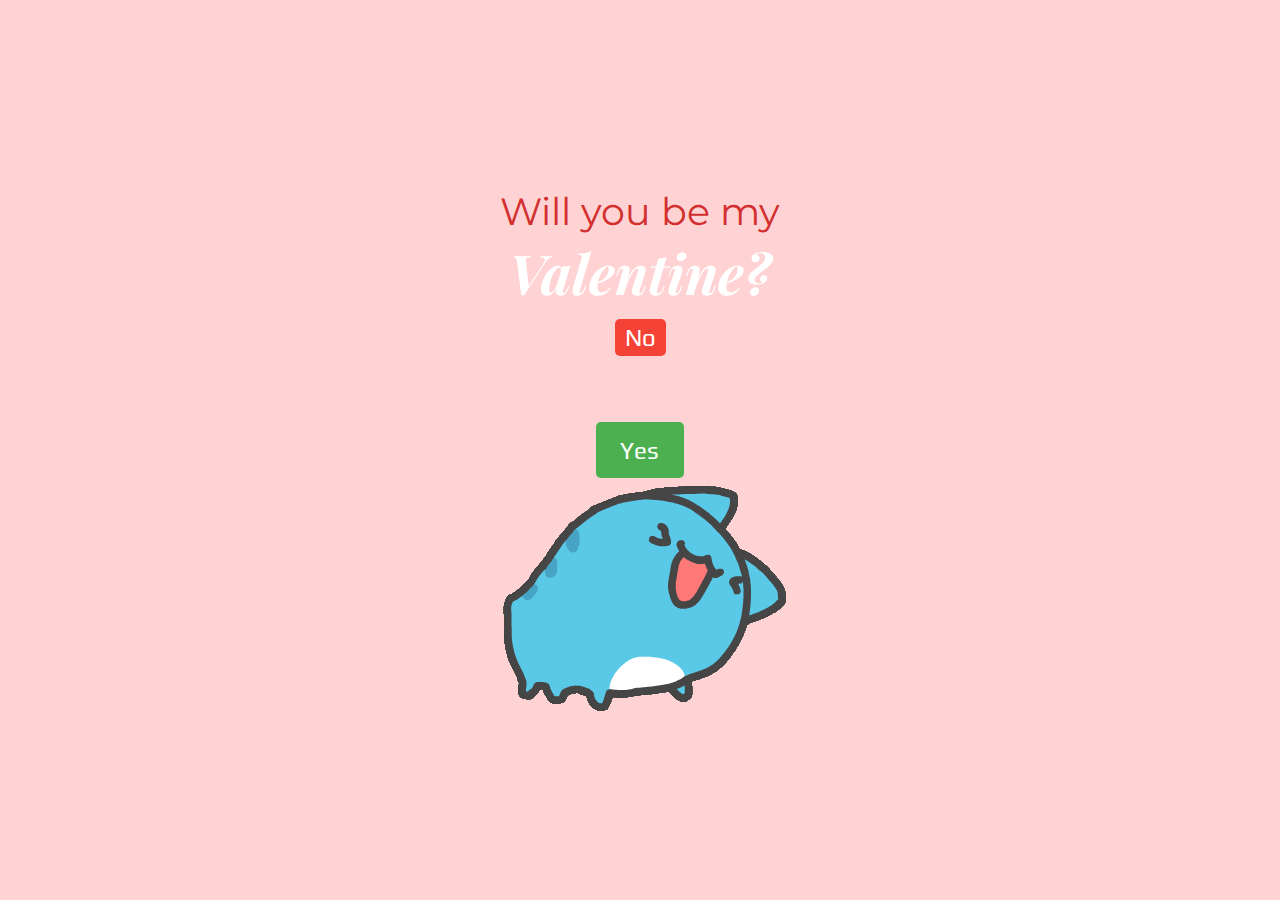
<file: src/index.html>
<!DOCTYPE html>
<html lang="en">
	<head>
		<meta charset="UTF-8" />
		<meta name="viewport" content="width=device-width, initial-scale=1.0" />
		<title>Valentinochka</title>
		<link rel="stylesheet" href="./style.css" />
		<link rel="preconnect" href="https://fonts.googleapis.com" />
		<link rel="preconnect" href="https://fonts.gstatic.com" crossorigin />
		<link
			href="https://fonts.googleapis.com/css2?family=Noto+Sans:ital,wght@0,100..900;1,100..900&family=Play:wght@400;700&family=VT323&display=swap"
			rel="stylesheet"
		/>
	</head>
	<body>
        <div class="container">
            <h1 class="titleone">Will you be my </h1>
            <h2 class="titleTwo">Valentine?</h2>
                <button class="yes-button" onclick="handleYesClick()">Yes</button>
                <button class="no-button" onclick="handleNoClick()">No</button>

            
                <img class="gifka" src="./asset/yesGiffCat.gif" alt="Cute GIF">
           
        </div>
    <script src="./index.js"></script>
</html>
</file>
<file: src/style.css>
@import url('https://fonts.googleapis.com/css2?family=Playfair+Display:ital,wght@1,400..900&display=swap');
@import url('https://fonts.googleapis.com/css2?family=Montserrat:ital,wght@0,100..900;1,100..900&family=Playfair+Display:ital,wght@0,400..900;1,400..900&display=swap');
@import url('https://fonts.googleapis.com/css2?family=Love+Ya+Like+A+Sister&family=Noto+Sans:ital,wght@0,100..900;1,100..900&family=Play:wght@400;700&family=VT323&display=swap');
body {
	background: #ffd3d3;
}

.container {
	width: 100%;
	height: 100vh;
	display: flex;
	flex-direction: column;
	align-items: center;
	justify-content: center;
}

h1 {
	font-size: 2.5em;
	color: #d32f2f;
	z-index: 10;
}

.buttons {
	margin-top: 20px;
}
.titleone {
	font-size: 38px;
	font-weight: 400;
	font-family: 'Montserrat', serif;
}
.titleTwo {
	font-style: italic;
	font-family: 'Playfair Display', serif;
	font-weight: 700;
	font-size: 55px;
	color: white;
}
* {
	padding: 0;
	margin: 0;
	box-sizing: border-box;
}


.no-button {
	z-index: 10;
	font-size: 1.5em;
	font-family: 'Play', serif;
	font-weight: 400;
	font-style: normal;
	padding: 5px 10px;
	background-color: #f44336;
	color: white;
	border: none;
	border-radius: 5px;
	margin-top: 10px;
}

.gifka {
	max-width: 50%;
	height: auto;
	border-radius: 10px;
	margin-top: 100px;
}
.last {
	/* font-size: 80px; */
	/* width: 100%;
	height: 100%; */
	z-index: 100;
	border: 0;
	position: absolute;
}
.yes-button {
	transition: all 0.6s ease-in-out;
	font-family: 'Play', serif;
	font-weight: 400;
	font-style: normal;
	font-size: 1.5em;
	padding: 5px 10px;
	background-color: #4caf50;
	color: white;
	border: none;
	border-radius: 5px;
	cursor: pointer;
	height: 55.5px;
	width: 87.6796px;
position: absolute;

}
</file>
